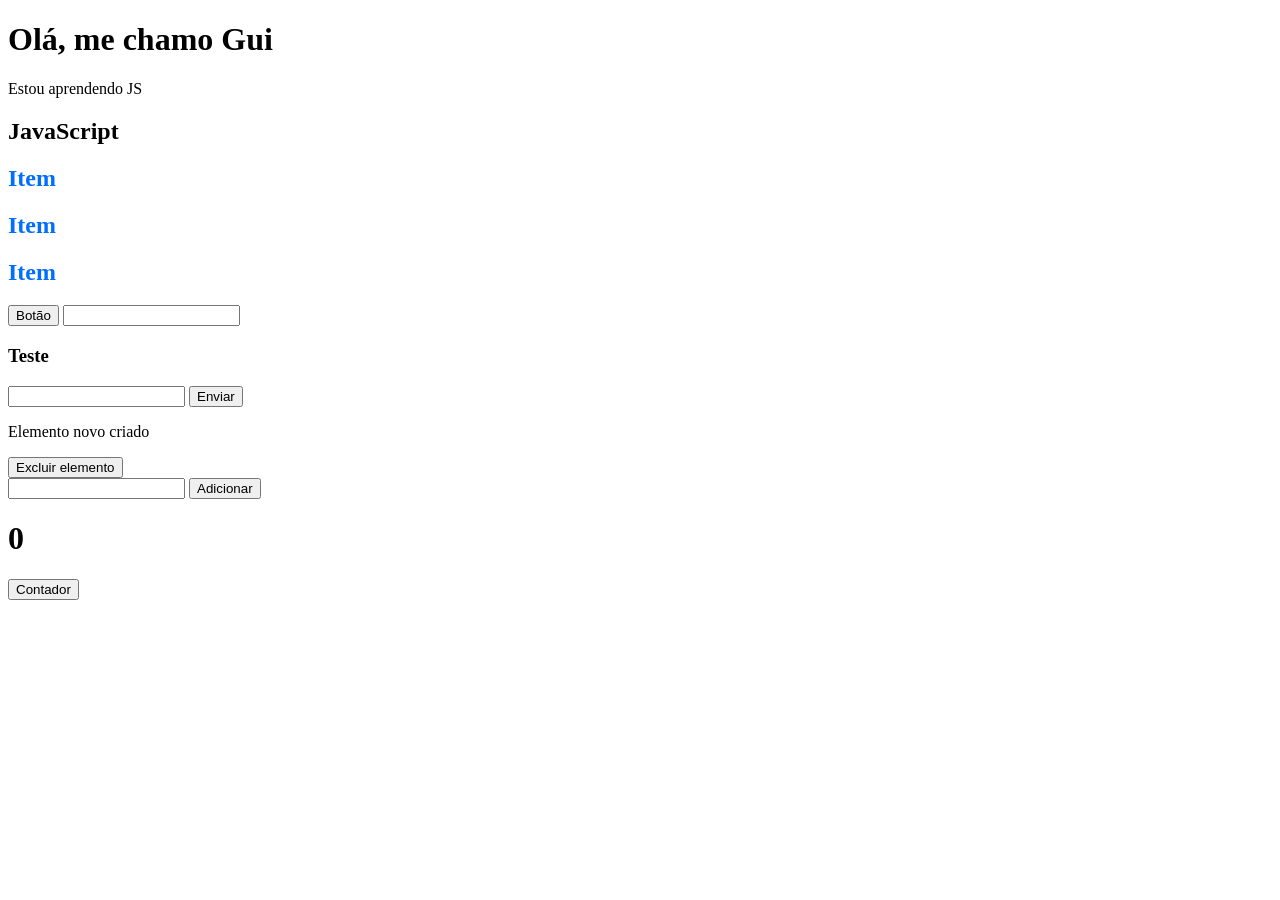
<file: Aula 07 - Manipulação DOM/index.html>
<!doctype html>
<html lang="pt-BR">
  <head>
    <meta charset="UTF-8" />
    <meta name="viewport" content="width=device-width, initial-scale=1.0" />
    <title>Aula 07 - Manipulação DOM</title>
    <link rel="icon" type="image/png" href="../favicon/JS.png" />
  </head>
  <body>
    <h1 id="titulo">Olá, me chamo Gui</h1>

    <p class="paragrafo">Estou aprendendo JS</p>

    <h2>JavaScript</h2>

    <p class="texto">Item1</p>
    <p class="texto">Item2</p>
    <p class="texto">Item3</p>

    <button id="btn">Botão</button>

    <input type="text" id="campo" />
    <p id="resultado"></p>

    <h3 id="troca-cor">Teste</h3>

    <form id="form">
      <input type="text" id="nome" />
      <button type="submit">Enviar</button>
    </form>

    <input type="text" id="input" />
    <button id="add">Adicionar</button>
    <ul id="lista"></ul>

    <form id="form">
      <h1 id="numAdd">0</h1>
      <button id="btnAdd">Contador</button>
    </form>

    <script src="scripts/script.js"></script>
  </body>
</html>
</file>
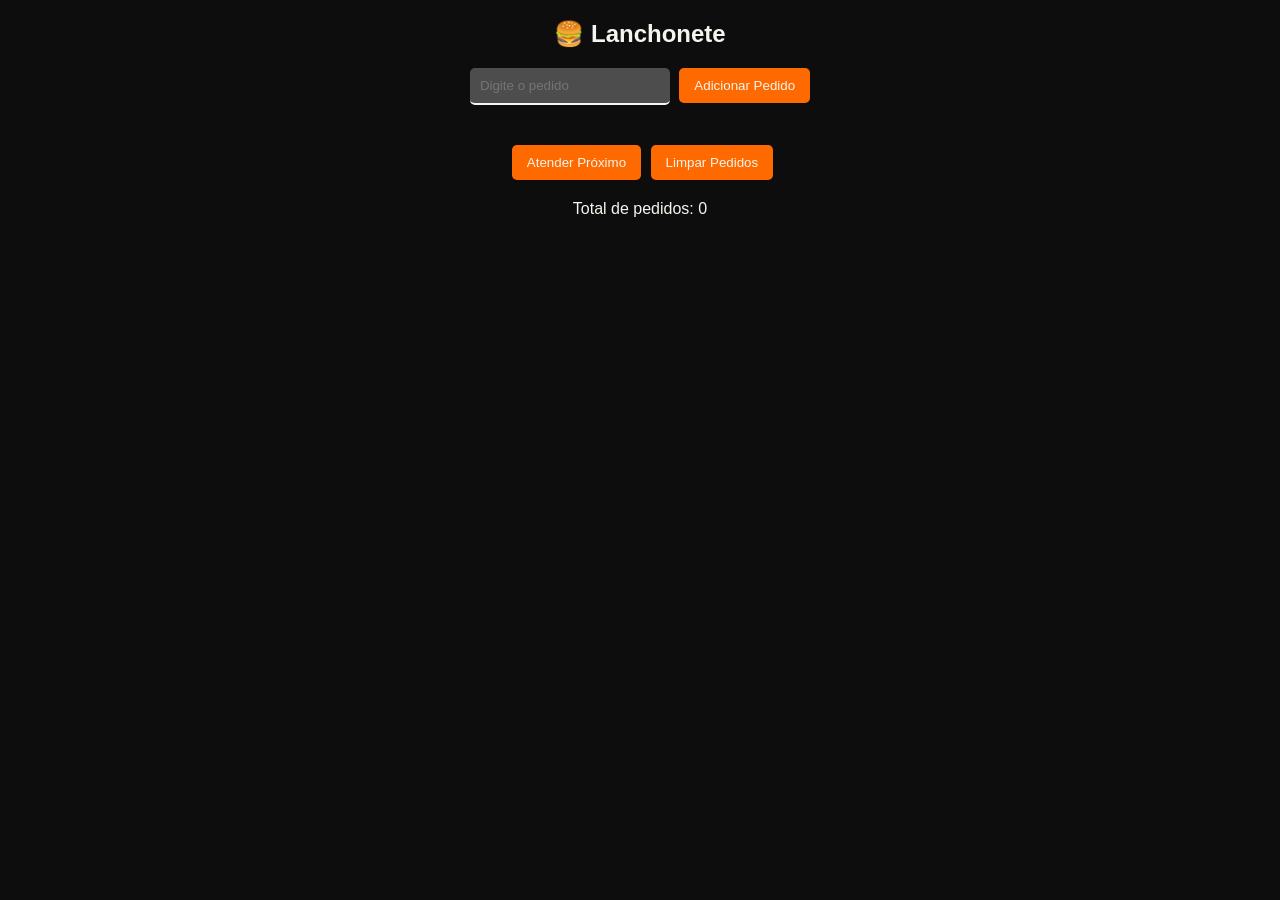
<file: Aula 10 - Exercício Lanchonete/index.html>
<!doctype html>
<html lang="pt-BR">
  <head>
    <meta charset="UTF-8" />
    <meta name="viewport" content="width=device-width, initial-scale=1.0" />
    <title>Aula 10 - Exercício Lanchonete</title>
    <link rel="icon" type="image/png" href="../favicon/JS.png" />
    <link rel="stylesheet" href="styles/style.css" />
    <script defer src="scripts/script.js"></script>
  </head>
  <body>
    <h2>🍔 Lanchonete</h2>
    <div>
      <input type="text" id="inputPedido" placeholder="Digite o pedido" />
      <button id="btnAdicionar">Adicionar Pedido</button>
    </div>
    <ul id="listaPedidos"></ul>
    <div class="botoes">
      <button id="btnAtender">Atender Próximo</button>
      <button id="btnLimpar">Limpar Pedidos</button>
    </div>
    <p id="pedidoAtual"></p>
    <p>Total de pedidos: <total id="total">0</total></p>
    <ul id="pedidosAtendidos"></ul>
  </body>
</html>
</file>
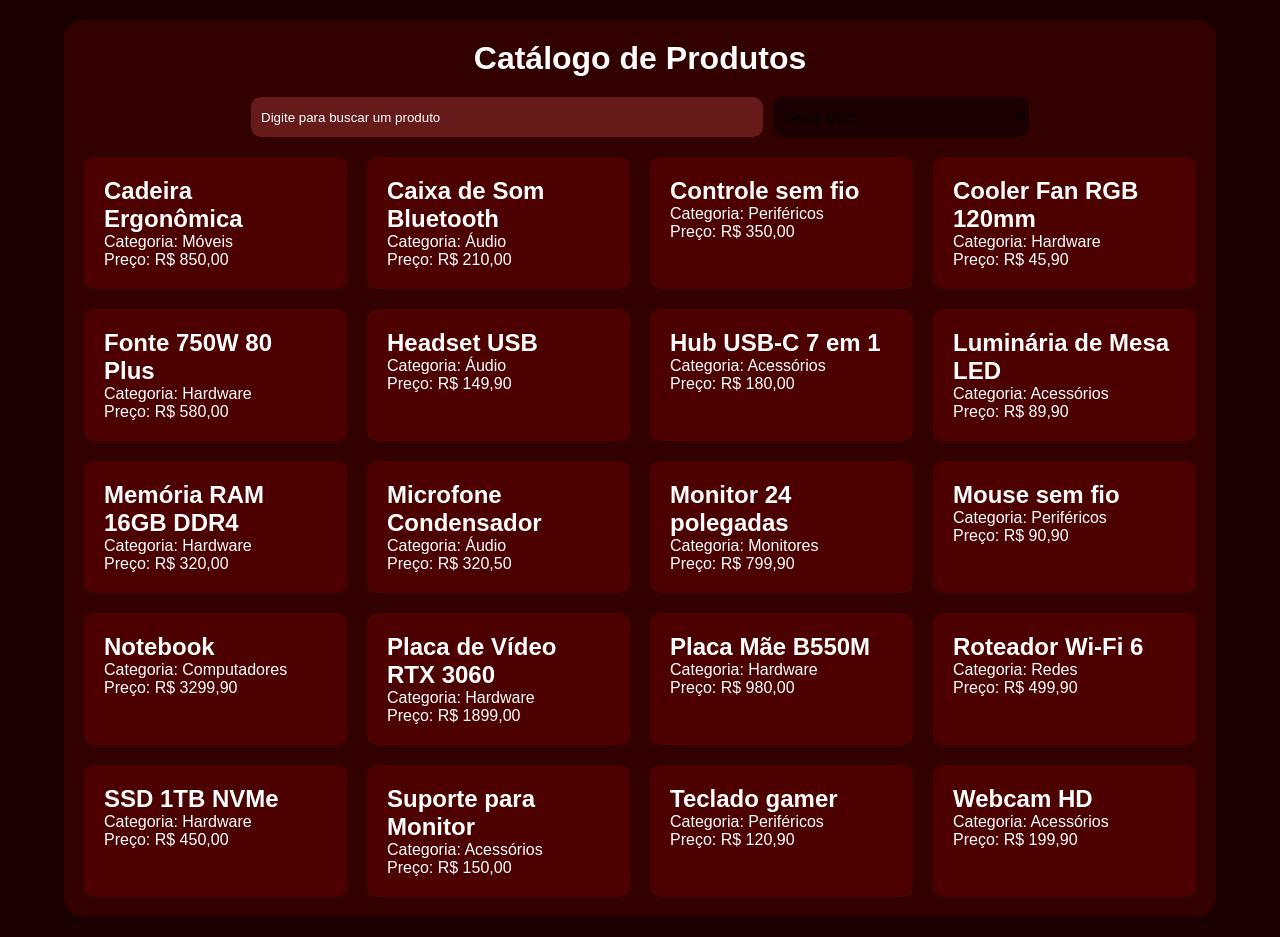
<file: Aula 11 - Aplicando Filtros/index.html>
<!doctype html>
<html lang="pt-BR">
  <head>
    <meta charset="UTF-8" />
    <meta name="viewport" content="width=device-width, initial-scale=1.0" />
    <title>Aula 11 - Aplicando Filtros</title>
    <link rel="icon" type="image/png" href="../favicon/JS.png" />
    <link rel="stylesheet" href="styles/style.css" />
    <script defer src="scripts/script.js"></script>
  </head>
  <body>
    <main>
      <h1>Catálogo de Produtos</h1>

      <div class="filtros">
        <input
          type="text"
          id="campoBusca"
          placeholder="Digite para buscar um produto"
        />
        <select id="ordenacao">
          <option value="nome-az">Nome (A-Z)</option>
          <option value="nome-za">Nome (Z-A)</option>
          <option value="preco-menor">Menor preço</option>
          <option value="preco-maior">Maior preço</option>
        </select>
      </div>

      <div id="listaProdutos" class="lista-produtos"></div>
    </main>
  </body>
</html>
</file>
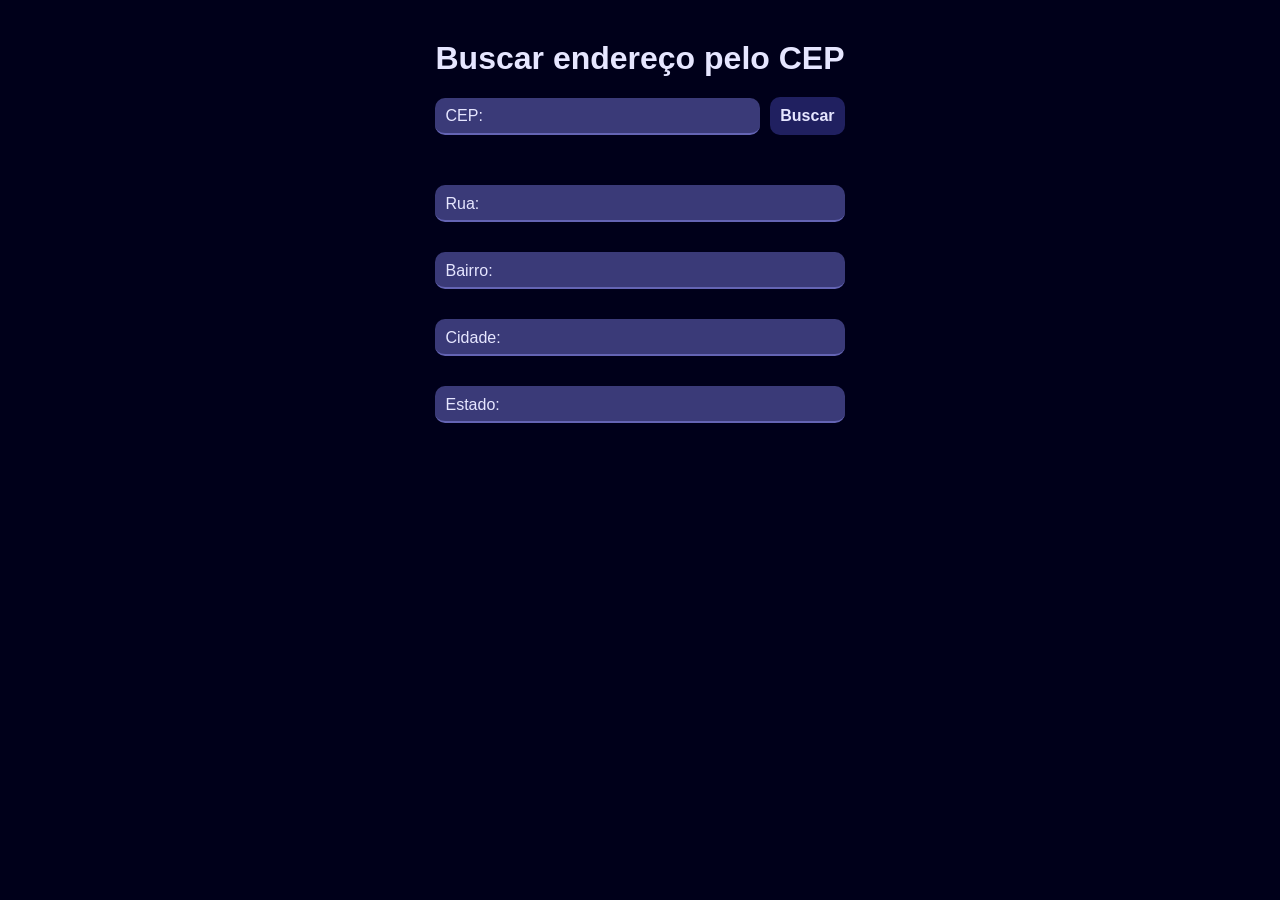
<file: Aula 12 - Busca por CEP/index.html>
<!doctype html>
<html lang="pt-BR">
  <head>
    <meta charset="UTF-8" />
    <meta name="viewport" content="width=device-width, initial-scale=1.0" />
    <title>Aula 12 - Busca por CEP</title>
    <link rel="icon" type="image/png" href="../favicon/JS.png" />
    <link rel="stylesheet" href="styles/style.css" />
  </head>
  <body>
    <main>
      <h1>Buscar endereço pelo CEP</h1>
      <div class="form cep">
        <input type="text" id="cep" placeholder=" " />
        <label for="cep">CEP:</label>
        <button id="botao-buscar">Buscar</button>
      </div>
      <form class="formulario" action="">
        <div class="form">
          <input type="text" id="rua" placeholder=" " />
          <label for="rua">Rua:</label>
        </div>
        <div class="form">
          <input type="text" id="bairro" placeholder=" " />
          <label for="bairro">Bairro:</label>
        </div>
        <div class="form">
          <input type="text" id="cidade" placeholder=" " />
          <label for="cidade">Cidade:</label>
        </div>
        <div class="form">
          <input type="text" id="estado" placeholder=" " />
          <label for="estado">Estado:</label>
        </div>
      </form>
    </main>
    <script src="scripts/script.js"></script>
  </body>
</html>
</file>
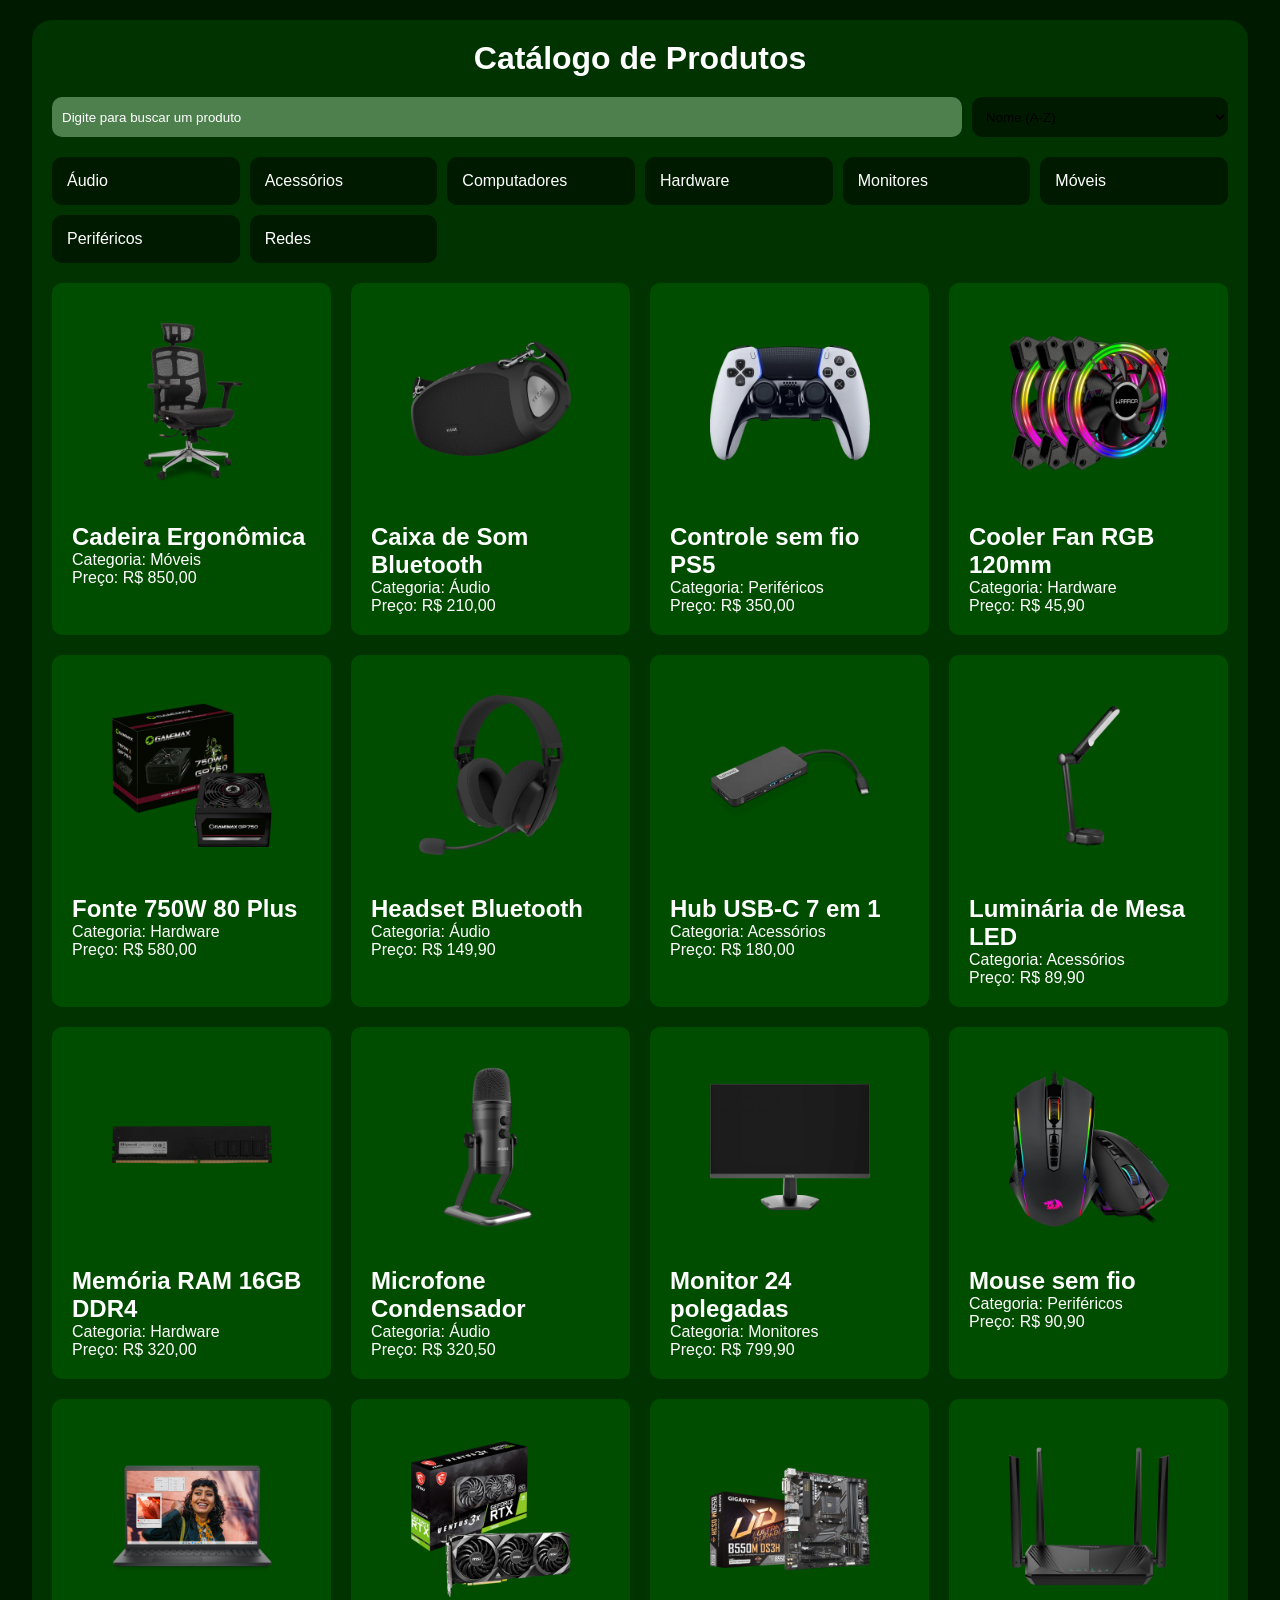
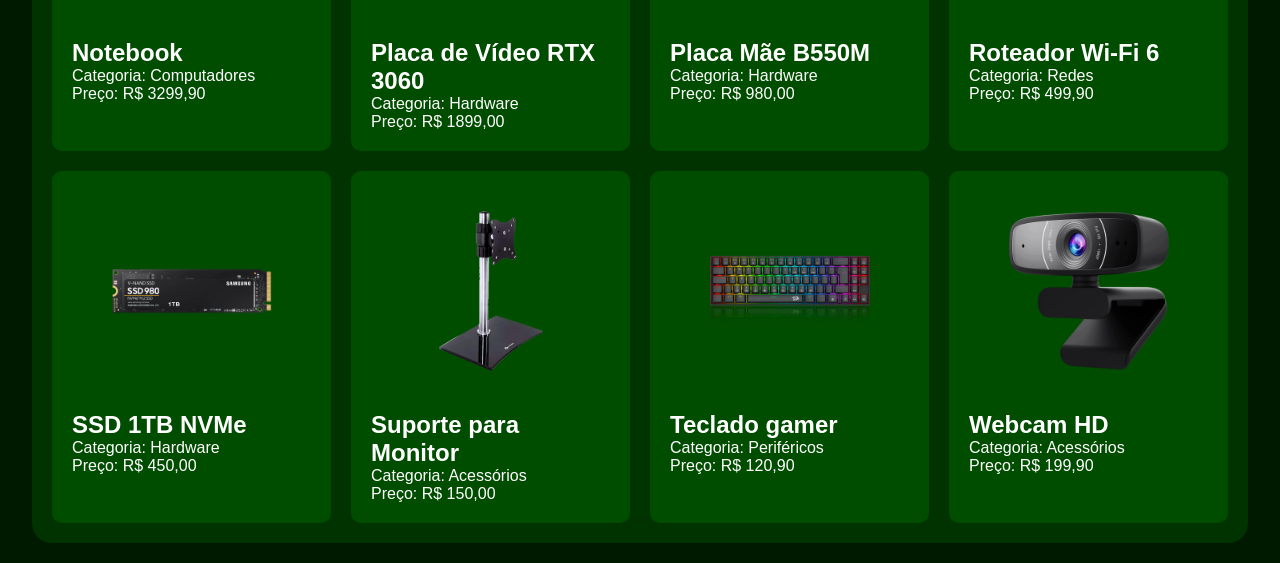
<file: Aula 13 - Manipulação + Filtros/index.html>
<!doctype html>
<html lang="pt-BR">
  <head>
    <meta charset="UTF-8" />
    <meta name="viewport" content="width=device-width, initial-scale=1.0" />
    <title>Aula 13 - Manipulação + Filtros</title>
    <link rel="icon" type="image/png" href="../favicon/JS.png" />
    <link rel="stylesheet" href="styles/style.css" />
    <script defer src="scripts/script.js"></script>
  </head>
  <body>
    <main>
      <h1>Catálogo de Produtos</h1>

      <div class="filtros">
        <input
          type="text"
          id="campoBusca"
          placeholder="Digite para buscar um produto"
        />
        <select id="ordenacao">
          <option value="nome-az">Nome (A-Z)</option>
          <option value="nome-za">Nome (Z-A)</option>
          <option value="preco-menor">Menor preço</option>
          <option value="preco-maior">Maior preço</option>
        </select>
      </div>

      <ul>
        <li>
          <label>
            <input type="checkbox" class="check-categoria" value="Áudio" />
            <span>Áudio</span>
          </label>
        </li>
        <li>
          <label>
            <input type="checkbox" class="check-categoria" value="Acessórios" />
            <span>Acessórios</span>
          </label>
        </li>
        <li>
          <label>
            <input
              type="checkbox"
              class="check-categoria"
              value="Computadores"
            />
            <span>Computadores</span>
          </label>
        </li>
        <li>
          <label>
            <input type="checkbox" class="check-categoria" value="Hardware" />
            <span>Hardware</span>
          </label>
        </li>
        <li>
          <label>
            <input type="checkbox" class="check-categoria" value="Monitores" />
            <span>Monitores</span>
          </label>
        </li>
        <li>
          <label>
            <input type="checkbox" class="check-categoria" value="Móveis" />
            <span>Móveis</span>
          </label>
        </li>
        <li>
          <label>
            <input
              type="checkbox"
              class="check-categoria"
              value="Periféricos"
            />
            <span>Periféricos</span>
          </label>
        </li>
        <li>
          <label>
            <input type="checkbox" class="check-categoria" value="Redes" />
            <span>Redes</span>
          </label>
        </li>
      </ul>

      <div id="listaProdutos" class="lista-produtos"></div>
    </main>
  </body>
</html>
</file>
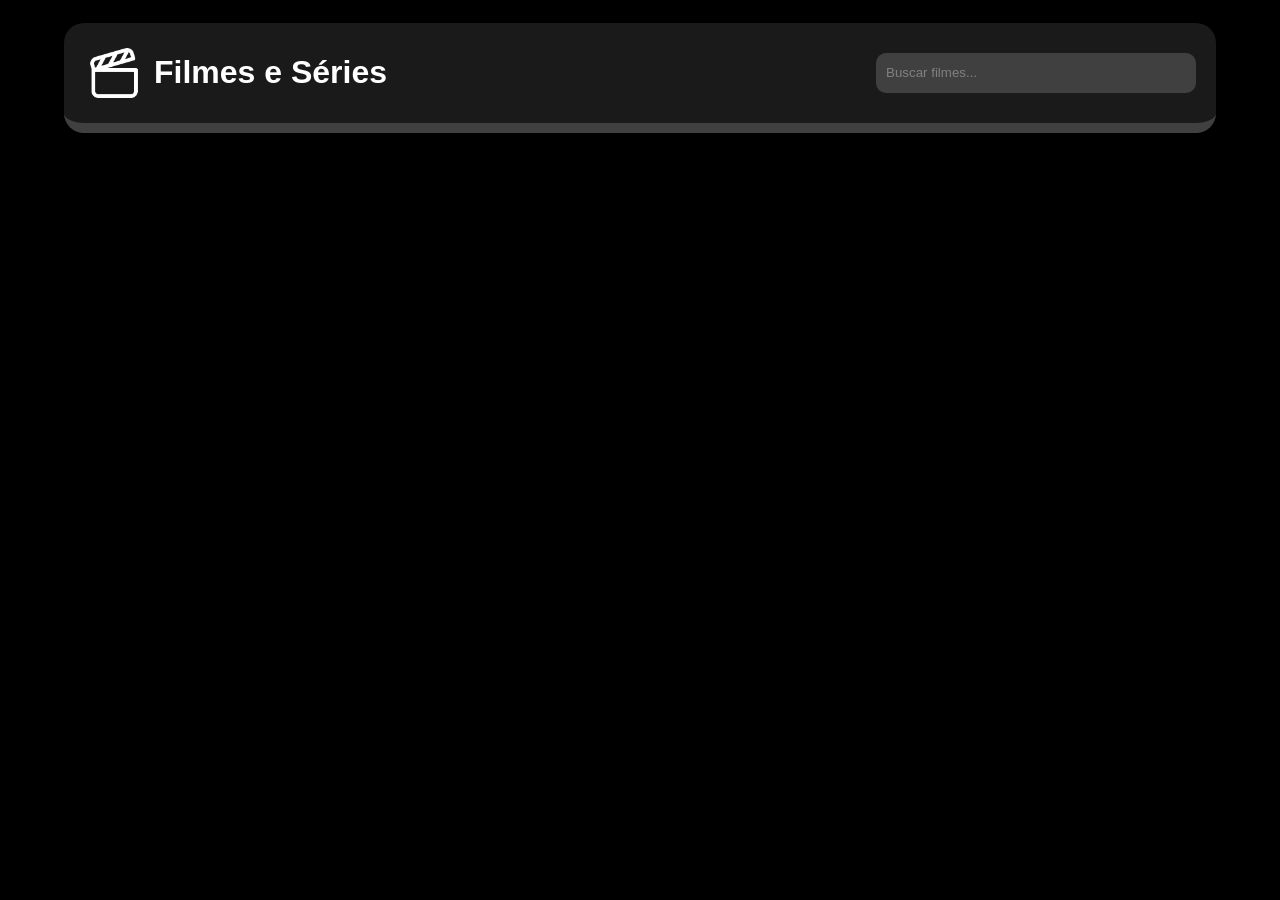
<file: Aula 14 - API Filmes e Séries/index.html>
<!doctype html>
<html lang="pt-BR">
  <head>
    <meta charset="UTF-8" />
    <meta name="viewport" content="width=device-width, initial-scale=1.0" />
    <title>Aula 14 - API Filmes e Séries</title>
    <link rel="icon" type="image/png" href="../favicon/JS.png" />
    <link rel="stylesheet" href="styles/style.css" />
  </head>
  <body>
    <header class="cabecalho">
      <div class="logo">
        <img src="img/Clapperboard.png" alt="Logo" class="logo-imagem" />
        <h1>Filmes e Séries</h1>
      </div>
      <input type="text" id="campo-busca" placeholder="Buscar filmes..." />
    </header>
    <main>
      <div id="lista-filmes" class="grid-filmes"></div>
    </main>
    <script src="scripts/script.js"></script>
  </body>
</html>
</file>
<file: Aula 10 - Exercício Lanchonete/styles/style.css>
:root {
  --laranja:        hsl(25, 100%, 50%);
  --laranjaEscuro:  hsl(25, 100%, 40%);
  --laranjaEscuro2: hsl(25, 100%, 30%);
  --vermelho:       hsl(0, 100%, 25%);
  --vermelhoEscuro: hsl(0, 100%, 10%);
  --verde:          hsl(135, 100%, 20%);
  --bege:           hsl(50, 15%, 40%);
  --preto:          hsl(0, 0%, 5%);
  --cinza:          hsl(0, 0%, 10%);
  --cinza2:         hsl(0, 0%, 30%);
  --cinza3:         hsl(0, 0%, 50%);
  --branco:         hsl(60, 25%, 95%);
}

* {
  margin: 0;
  padding: 0;
  box-sizing: border-box;
}

body {
  background-color: var(--preto);
  padding: 20px;
  text-align: center;
  color: var(--branco);
  font-family: "Raleway", sans-serif;
  font-optical-sizing: auto;
  font-style: normal;
}

h2 {
  margin-bottom: 20px;
}

input {
  padding: 10px;
  width: 200px;
  color: var(--branco);
  background-color: var(--cinza2);
  border-style: none;
  border-bottom: 2px solid var(--branco);
  border-radius: 5px;
  transition: border 0.15s ease-in-out;
}

input:focus {
  outline: none;
  border-bottom: 2px solid var(--laranja);
}

button {
  padding: 10px 15px;
  margin-left: 5px;
  border: none;
  border-radius: 5px;
  background-color: var(--laranja);
  color: var(--branco);
  cursor: pointer;
  transition:
    background-color 0.15s ease-in-out,
    transform 0.1s ease-in-out;
}

button:hover {
  transform: translateY(-3px);
  background-color: var(--laranjaEscuro);
}

ul {
  display: flex;
  flex-direction: column;
  list-style: none;
  margin: 20px 0;
  gap: 20px;
}

li {
  font-weight: bold;
  background-color: var(--cinza);
  padding: 10px 15px;
  width: 300px;
  border-radius: 5px;
  display: flex;
  justify-content: space-between;
  align-items: center;
  cursor: pointer;
  box-shadow: 0 2px 4px rgba(0, 0, 0, 0.1);
  transition: background-color 0.15s ease-in-out;
}

li:hover {
  background-color: var(--laranjaEscuro2);
}

li span {
  flex: 1;
  text-align: left;
  margin-right: 10px;
}

li button {
  background-color: var(--vermelhoEscuro);
  padding: 5px 8px;
  margin: 0;
  font-size: 0.8rem;
  flex-shrink: 0;
}

li button:hover {
  background-color: var(--vermelho);
}

.botoes {
  margin-top: 20px;
}

.finalizado {
  background-color: var(--bege);
}

.concluido {
  text-decoration: line-through;
  background-color: var(--verde);
}

#pedidoAtual {
  margin-top: 20px;
  font-weight: bold;
}

.pedidos {
  display: flex;
  gap: 20px;
  align-items: center;
  justify-content: center;
}

.data {
  font-size: large;
  font-weight: bold;
}
</file>
<file: Aula 11 - Aplicando Filtros/styles/style.css>
@import url("https://fonts.googleapis.com/css2?family=Google+Sans+Flex:opsz,wght@6..144,1..1000&family=Raleway:ital,wght@0,100..900;1,100..900&display=swap");

:root {
  --vermelho: hsl(0, 100%, 15%);
  --vermelhoOpaco: hsl(0, 25%, 40%);
  --vermelhoClaro: hwb(0 10% 60%);
  --vermelhoEscuro: hsl(0, 100%, 10%);
  --branco: hsl(0, 0%, 100%);
  --preto: hsl(0, 100%, 5%);
}

* {
  margin: 0;
  padding: 0;
  box-sizing: border-box;
  scrollbar-width: thin;
  scrollbar-color: var(--vermelhoClaro) var(--vermelhoEscuro);
}

body {
  color: var(--branco);
  display: flex;
  padding: 20px;
  text-align: center;
  font-style: normal;
  font-family: "Google Sans Flex", sans-serif;
  justify-content: center;
  background-color: var(--preto);
  font-optical-sizing: auto;
}

main {
  gap: 20px;
  width: 90vw;
  display: flex;
  padding: 20px;
  align-items: center;
  border-radius: 20px;
  flex-direction: column;
  background-color: var(--vermelhoEscuro);
}

input {
  flex: 1;
  width: 40vw;
  color: var(--branco);
  height: 40px;
  padding: 10px;
  border-style: none;
  border-radius: 10px;
  background-color: var(--vermelhoClaro);
}

input::placeholder {
  color: var(--branco);
}

.filtros {
  gap: 10px;
  display: flex;
  flex-direction: row;
}

select {
  width: 20vw;
  height: 40px;
  border: none;
  cursor: pointer;
  padding: 10px;
  transition: all 0.15s ease-in-out;
  border-radius: 10px;
  background-color: var(--preto);
}

select,
::picker(select) {
  appearance: base-select;
}

select:focus {
  outline: 2px solid var(--vermelhoClaro);
  outline-offset: 2px;
}

option {
  color: var(--branco);
  padding: 10px;
  transition: all 0.15s ease-in-out;
  background-color: var(--vermelhoEscuro);
}

option:hover {
  background-color: var(--vermelho);
}

.lista-produtos {
  gap: 20px;
  display: flex;
  flex-direction: column;
}

.card {
  cursor: pointer;
  display: flex;
  padding: 20px;
  text-align: left;
  background: var(--vermelho);
  border-radius: 10px;
  flex-direction: column;
  transition: all 0.15s ease-in-out;
}

.card:hover {
  scale: 1.05;
  transform: translateY(-10px);
  box-shadow: 0px 0px 25px 10px var(--vermelhoClaro);
  background-color: var(--vermelhoClaro);
}

.card:active {
  box-shadow: 0px 0px 25px 10px var(--vermelhoOpaco);
  background-color: var(--vermelhoOpaco);
}

.lista-produtos {
  gap: 20px;
  width: 100%;
  display: grid;
  grid-template-columns: repeat(auto-fit, minmax(240px, 1fr));
}
</file>
<file: Aula 12 - Busca por CEP/styles/style.css>
@import url("https://fonts.googleapis.com/css2?family=Google+Sans+Flex:opsz,wght@6..144,1..1000&family=Raleway:ital,wght@0,100..900;1,100..900&display=swap");

:root {
  --azul: hsl(240, 60%, 40%);
  --azulOpaco: hsl(240, 35%, 35%);
  --azulClaro: hsl(210, 100%, 85%);
  --azulEscuro: hsl(240, 50%, 25%);
  --azulOpacoClaro: hsl(240, 35%, 55%);

  --branco: hsl(240, 100%, 95%);
  --preto: hsl(240, 100%, 5%);
  --preto25: hsl(240, 100%, 5%, 0.25);
}

* {
  margin: 0;
  padding: 0;
  box-sizing: border-box;
}

body {
  color: var(--branco);
  background-color: var(--preto);
  font-family: "Google Sans Flex", sans-serif;
  height: 100vh;
  display: flex;
  flex-direction: column;
  align-items: center;
}

main {
  margin: 20px;
  padding: 20px;
  display: flex;
  flex-direction: column;
  gap: 20px;
}

input {
  background-color: var(--azulOpaco);
  border: none;
  padding: 10px;
  color: var(--branco);
  border-radius: 10px;
  width: 100%;
  border-bottom: 2px solid var(--azulOpacoClaro);
  transition: all 0.15s ease-in-out;
}

input:hover {
  border-bottom: 2px solid var(--azulClaro);
  box-shadow: 0 5px 20px color-mix(var(--azulClaro), var(--preto25));
}

input:focus {
  outline: none;
  border-bottom: 2px solid var(--branco);
  box-shadow: 0 5px 20px color-mix(var(--branco), var(--preto25));
}

input::placeholder {
  color: hsla(0, 0%, 100%, 0.25);
}

input:focus ~ label,
input:not(:placeholder-shown) ~ label {
  top: -15px;
  left: 15px;
  font-size: 12px;
  font-weight: bold;
} 

label {
  top: 50%;
  left: 10px;
  color: var(--branco);
  position: absolute;
  font-size: 16px;
  transform: translateY(-50%);
  transition: all 0.2s ease-in-out;
  pointer-events: none;
}

button {
  padding: 10px;
  border-radius: 10px;
  font-size: 1rem;
  border: none;
  font-weight: bold;
  color: var(--branco);
  background-color: var(--azulEscuro);
  transition: all 0.15s ease-in-out;
}

button:hover {
  background-color: var(--azul);
  transform: translateY(-5px);
  scale: 1.05;
  box-shadow: 0 0 10px 5px var(--azul);
}

button:active {
  background-color: var(--azulOpaco);
  box-shadow: 0 0 10px 5px var(--azulOpaco);
}

.formulario {
  display: flex;
  flex-direction: column;
  gap: 30px;
}

.form {
  display: flex;
  position: relative;
  align-items: center;
  gap: 10px;
  justify-content: space-between;
}

.cep {
  margin-bottom: 30px;
}
</file>
<file: Aula 13 - Manipulação + Filtros/styles/style.css>
@import url("https://fonts.googleapis.com/css2?family=Google+Sans+Flex:opsz,wght@6..144,1..1000&family=Raleway:ital,wght@0,100..900;1,100..900&display=swap");

:root {
  --verde: hsl(120, 100%, 15%);
  --verdeOpaco: hsl(120, 25%, 40%);
  --verdeClaro: hsl(120, 45%, 45%);
  --verdeEscuro: hsl(120, 100%, 10%);
  --verdeOpacoEscuro: hsl(120, 50%, 20%);
  --branco: hsl(120, 0%, 100%);
  --branco50: hsl(120, 0%, 100%, 0.5);
  --preto: hsl(120, 100%, 5%);
  --preto50: hsl(120, 100%, 5%, 0.5);
}

* {
  margin: 0;
  padding: 0;
  box-sizing: border-box;
  scrollbar-width: thin;
  scrollbar-color: var(--verdeClaro) var(--verdeEscuro);
}

body {
  color: var(--branco);
  display: flex;
  padding: 20px;
  text-align: center;
  font-style: normal;
  font-family: "Google Sans Flex", sans-serif;
  justify-content: center;
  background-color: var(--preto);
  font-optical-sizing: auto;
}

main {
  gap: 20px;
  width: 95vw;
  display: flex;
  padding: 20px;
  align-items: stretch;
  border-radius: 20px;
  flex-direction: column;
  background-color: var(--verdeEscuro);
}

input {
  flex: 1;
  width: 40vw;
  color: var(--branco);
  height: 40px;
  padding: 10px;
  border-style: none;
  border-radius: 10px;
  background-color: var(--verdeOpaco);
}

input:focus {
  outline: none;
}

input::placeholder {
  color: var(--branco);
}

.filtros {
  gap: 10px;
  display: flex;
  flex-direction: row;
}

select {
  width: 20vw;
  height: 40px;
  border: none;
  cursor: pointer;
  padding: 10px;
  transition: all 0.15s ease-in-out;
  border-radius: 10px;
  background-color: var(--preto);
}

select,
::picker(select) {
  appearance: base-select;
}

select:focus {
  outline: 2px solid var(--verdeClaro);
  outline-offset: 2px;
}

option {
  color: var(--branco);
  padding: 10px;
  transition: all 0.15s ease-in-out;
  background-color: var(--verdeEscuro);
}

option:hover {
  background-color: var(--verde);
}

.lista-produtos {
  gap: 20px;
  display: flex;
  flex-direction: column;
}

.card {
  cursor: pointer;
  display: flex;
  gap: 20px;
  padding: 20px;
  text-align: left;
  background: var(--verde);
  border-radius: 10px;
  flex-direction: column;
  transition: all 0.15s ease-in-out;
}

.card:hover {
  scale: 1.05;
  transform: translateY(-10px);
  box-shadow: 0px 0px 25px 10px color-mix(var(--verdeClaro), var(--preto50));
  background-color: var(--verdeClaro);
}

.card:active {
  box-shadow: 0px 0px 25px 10px color-mix(var(--verdeOpaco), var(--preto50));
  background-color: var(--verdeOpaco);
}

.lista-produtos {
  gap: 20px;
  width: 100%;
  display: grid;
  grid-template-columns: repeat(auto-fit, minmax(240px, 1fr));
}

ul {
  display: grid;
  grid-template-columns: repeat(auto-fit, minmax(160px, 1fr));
  gap: 10px;
  list-style: none;
  width: 100%;
}

label {
  display: flex;
  align-items: center;
  padding: 15px;
  cursor: pointer;
  color: var(--branco);
  background-color: var(--preto);
  border-radius: 10px;
  width: 100%;
  box-sizing: border-box;
  transition: all 0.15s ease-in-out;
}

label:hover {
  background-color: var(--verdeOpacoEscuro);
}

input[type="checkbox"] {
  display: none;
}

label:has(.check-categoria:checked) {
  background-color: var(--verdeOpaco);
}

img {
  height: 200px;
  object-fit: contain;
  padding: 20px;
  background-color: color-mix(var(--verdeOpaco), var(--branco50));
  border-radius: 20px;
}
</file>
<file: Aula 14 - API Filmes e Séries/styles/style.css>
@import url("https://fonts.googleapis.com/css2?family=Google+Sans+Flex:opsz,wght@6..144,1..1000&family=Raleway:ital,wght@0,100..900;1,100..900&display=swap");

:root {
  --cinza10: hsl(0, 0%, 10%);
  --cinza25: hsl(0, 0%, 25%);
  --cinza50: hsl(0, 0%, 50%);
  --cinza75: hsl(0, 0%, 75%);
  --branco: #fff;
  --preto: #000;
}

* {
  margin: 0;
  padding: 0;
  box-sizing: border-box;
}

body {
  color: var(--branco);
  display: flex;
  align-items: center;
  font-family: "Google Sans Flex", sans-serif;
  flex-direction: column;
  justify-content: center;
  background-color: var(--preto);
}

.cabecalho {
  align-items: center;
  width: 90vw;
  padding: 20px;
  display: flex;
  justify-content: space-between;
  background-color: var(--cinza10);
  border-radius: 20px;
  border-bottom: 10px solid var(--cinza25);
  margin: 2.5vh 0;
  gap: 20px;
}

.logo {
  display: flex;
  align-items: center;
  gap: 10px;
}

.logo-imagem {
  width: 60px;
  height: auto;
}

input {
  color: var(--branco);
  background-color: var(--cinza25);
  width: 100%;
  max-width: 320px;
  height: 40px;
  padding: 10px;
  border-radius: 10px;
  border-style: none;
}

input::placeholder {
  color: var(--cinza50);
}

.grid-filmes {
  display: grid;
  width: 95vw;
  grid-template-columns: repeat(auto-fill, minmax(120px, 1fr));
  gap: 15px;
  padding: 20px;
}

.filme {
  position: relative;
  cursor: pointer;
  transition: transform 0.3s;
}

.filme img {
  width: 100%;
  border-radius: 6px;
}

.filme:hover {
  transform: scale(1.05);
}

.info {
  position: absolute;
  bottom: 0;
  background: linear-gradient(transparent, var(--preto));
  width: 100%;
  padding: 10px;
  border-radius: 0 0 6px 6px;
}

.info h3 {
  font-size: 0.9rem;
  margin: 0;
}

.info span {
  font-size: 0.8rem;
  color: var(--cinza75);
}
</file>
